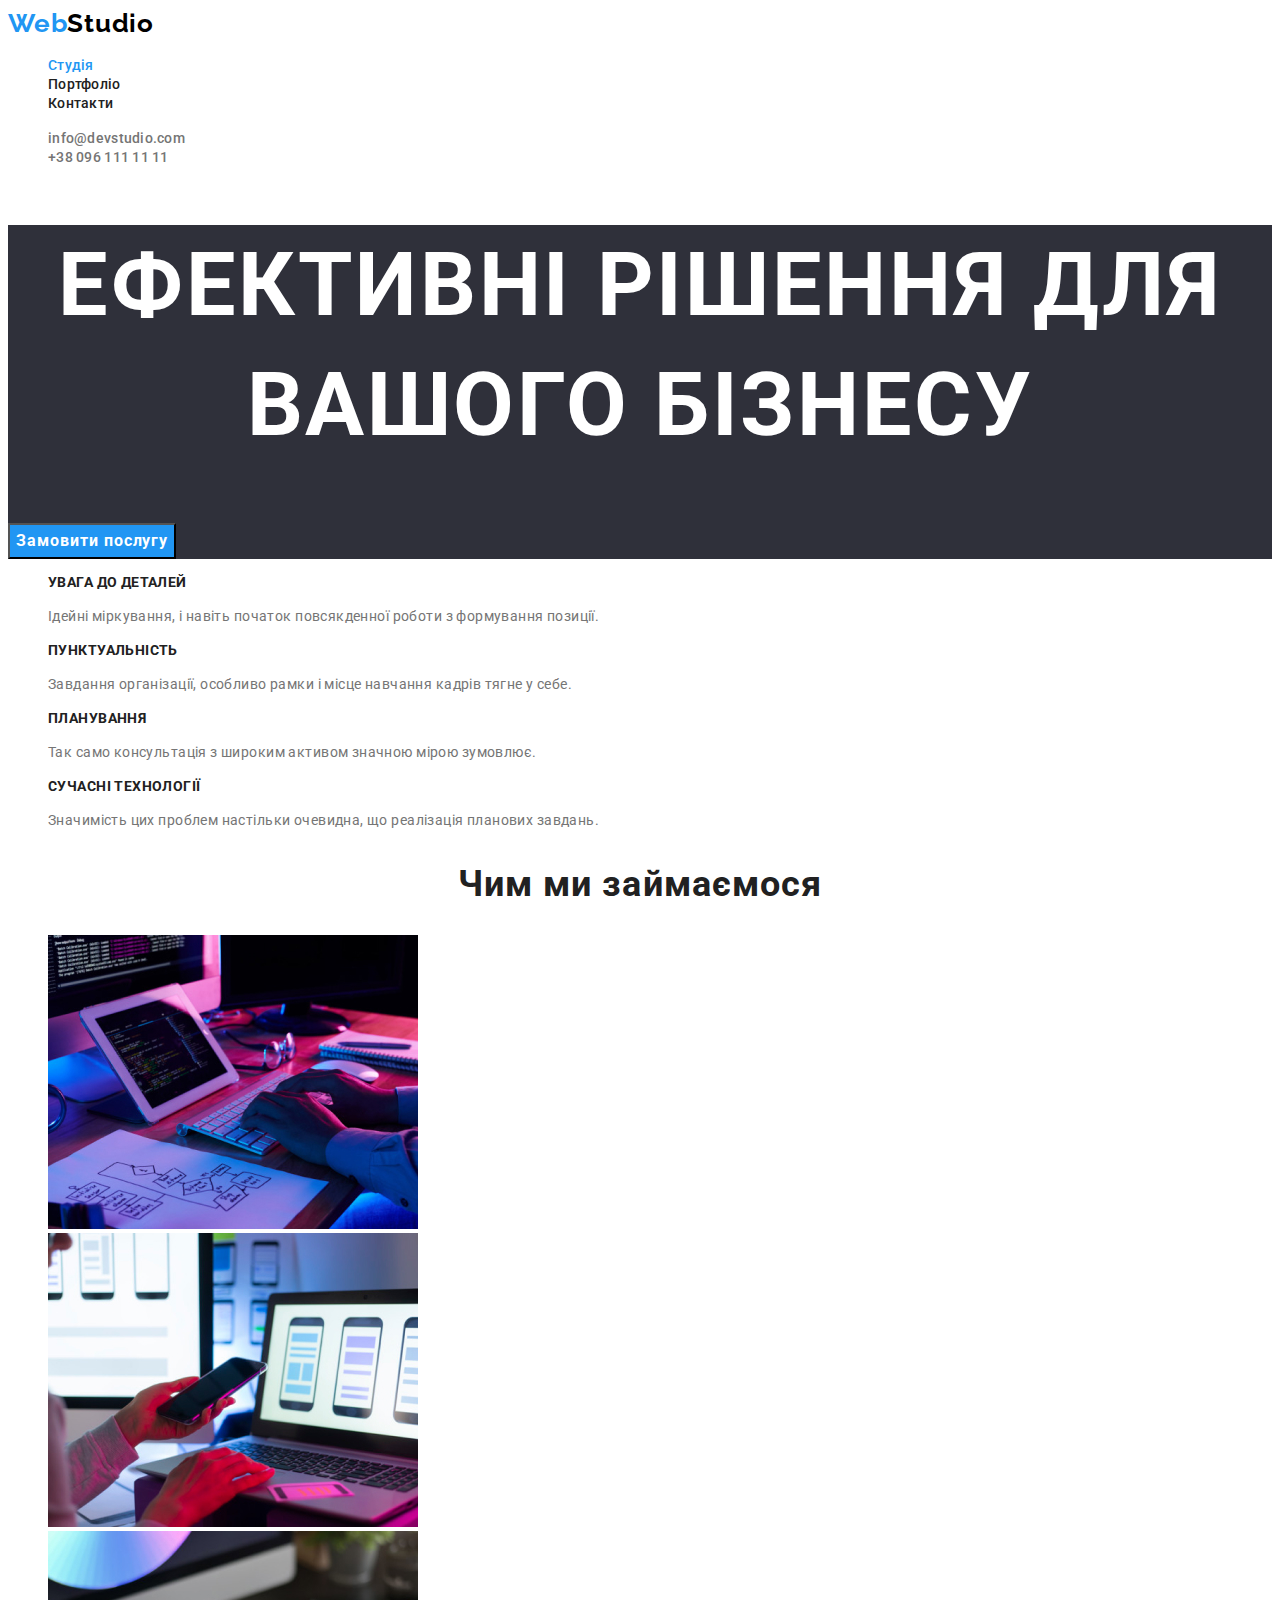
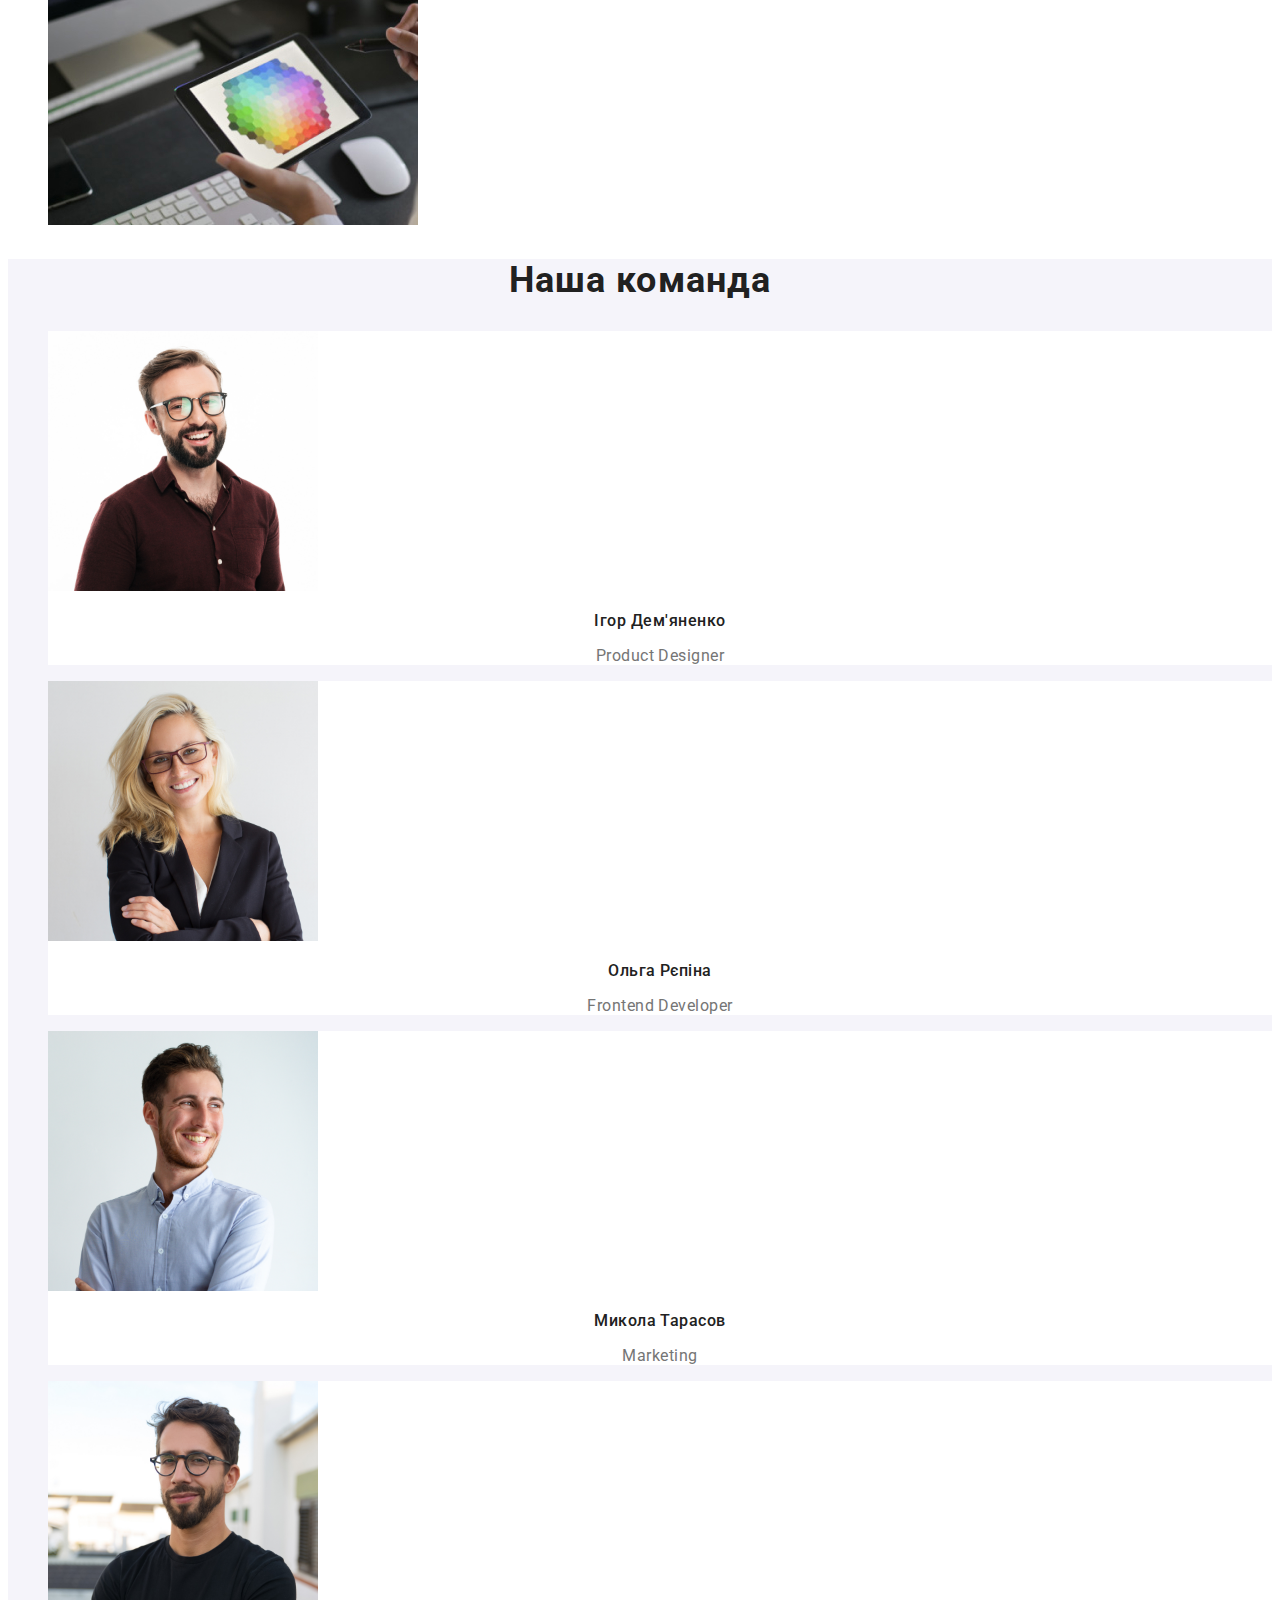
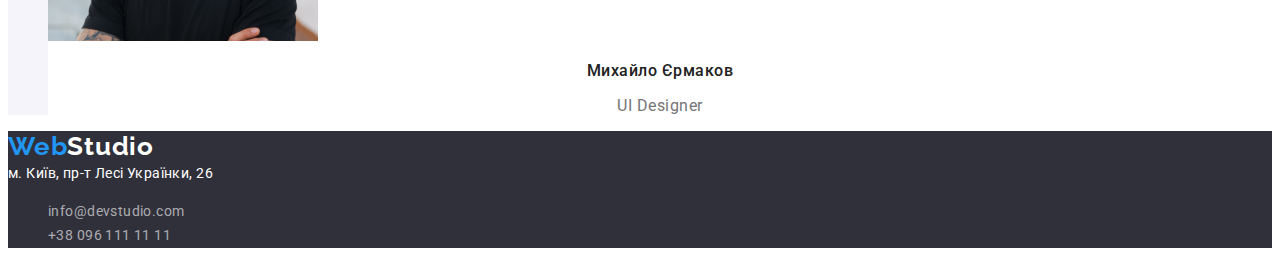
<file: index.html>
<!DOCTYPE html>
<html lang="uk">
<head>
    <meta charset="UTF-8">
    <meta http-equiv="X-UA-Compatible" content="IE=edge">
    <meta name="viewport" content="width=device-width, initial-scale=1.0">
    <title>Студия</title>
    <link rel="preconnect" href="https://fonts.googleapis.com">
    <link rel="preconnect" href="https://fonts.gstatic.com" crossorigin>
    <link href="https://fonts.googleapis.com/css2?family=Raleway:wght@700&family=Roboto:wght@400;500;700;900&display=swap"
        rel="stylesheet">
    <link rel="stylesheet" href="./css/styles.css">
</head>
<body>
    <header class="header">
        <nav>
            <a class="logo link" href="">Web<span class="accent">Studio</span></a>
            <ul class="menu-nav list">
                <li><a class="active-page link" href="./index.html">Студія</a></li>
                <li><a class="link" href="./portfolio.html">Портфоліо</a></li>
                <li><a class="link" href="">Контакти</a></li>
            </ul>
        </nav>
        <ul class="contact list">
            <li><a class="link" href="mailto:info@devstudio.com">info@devstudio.com</a></li>
            <li><a class="link" href="tel:+380961111111">+38 096 111 11 11</a></li>
        </ul>
    </header>
    <main>
        <section class="hero">
            <h1 class="hero-title">Ефективні рішення для <br> вашого бізнесу</h1>
            <button class="button" type="button">Замовити послугу</button>
        </section>
        <section class="section">
            <h2 class="section-title" hidden>Особливості</h2>
            <ul class="list">
                <li>
                    <h3 class="section-title-item">УВАГА ДО ДЕТАЛЕЙ</h3>
                    <p class="section-text">Ідейні міркування, і навіть початок повсякденної роботи з формування позиції.</p>
                </li>
                <li>
                    <h3 class="section-title-item">ПУНКТУАЛЬНІСТЬ</h3>
                    <p class="section-text">Завдання організації, особливо рамки і місце навчання кадрів тягне у себе.</p>
                </li>
                <li>
                    <h3 class="section-title-item">ПЛАНУВАННЯ</h3>
                    <p class="section-text">Так само консультація з широким активом значною мірою зумовлює.</p>
                </li>
                <li>
                    <h3 class="section-title-item">СУЧАСНІ ТЕХНОЛОГІЇ</h3>
                    <p class="section-text">Значимість цих проблем настільки очевидна, що реалізація планових завдань.</p>
                </li>
            </ul>
        </section>
        <section class="section">
            <h2 class="section-title">Чим ми займаємося</h2>
            <ul class="list">
                <li><img src="./images/box1.jpg" alt="розробник що працює в офісі" width="370" height="294"></li>
                <li><img src="./images/box2.jpg" alt="розробник створює мобільний додаток" width="370" height="294"></li>
                <li><img src="./images/box3.jpg" alt="веб-дизайнер працює з графічним планшетом" width="370" height="294"></li>
            </ul>
        </section>
        <section class="team-section section">
            <h2 class="section-title">Наша команда</h2>
            <ul class="list">
                <li class="team-card">
                    <img src="./images/teamcard1.jpg" alt="дизайнер Ігор Дем'яненко" width="270" height="260">
                    <h3 class="team-card-subtitle">Ігор Дем'яненко</h3>
                    <p class="team-card-text">Product Designer</p>
                </li>
                <li class="team-card">
                    <img src="./images/teamcard2.jpg" alt="фронтенд-розробник Ольга Рєпіна" width="270" height="260">
                    <h3 class="team-card-subtitle">Ольга Рєпіна</h3>
                    <p class="team-card-text">Frontend Developer</p>
                </li>
                <li class="team-card" >
                    <img src="./images/teamcard3.jpg" alt="маркетолог Микола Тарасов" width="270" height="260">
                    <h3 class="team-card-subtitle">Микола Тарасов</h3>
                    <p class="team-card-text">Marketing</p>
                </li>
                <li class="team-card">
                    <img src="./images/teamcard4.jpg" alt="дизайнер користувальницького інтерфейсу Михаило Єрмаков" width="270" height="260">
                    <h3 class="team-card-subtitle">Михайло Єрмаков</h3>
                    <p class="team-card-text">UI Designer</p>
                </li>
            </ul>
        </section>
    </main>
    <footer class="footer">
        <a class="logo link" href="">Web<span class="color">Studio</span></a>
        <address class="footer-list">
            м. Київ, пр-т Лесі Українки, 26
            <ul class="list">
                <li><a class="footer-link link" href="mailto:info@devstudio.com">info@devstudio.com</a></li>
                <li><a class="footer-link link" href="tel:+380961111111">+38 096 111 11 11</a></li>
            </ul>
        </address>
    </footer>
</body>
</html>
</file>
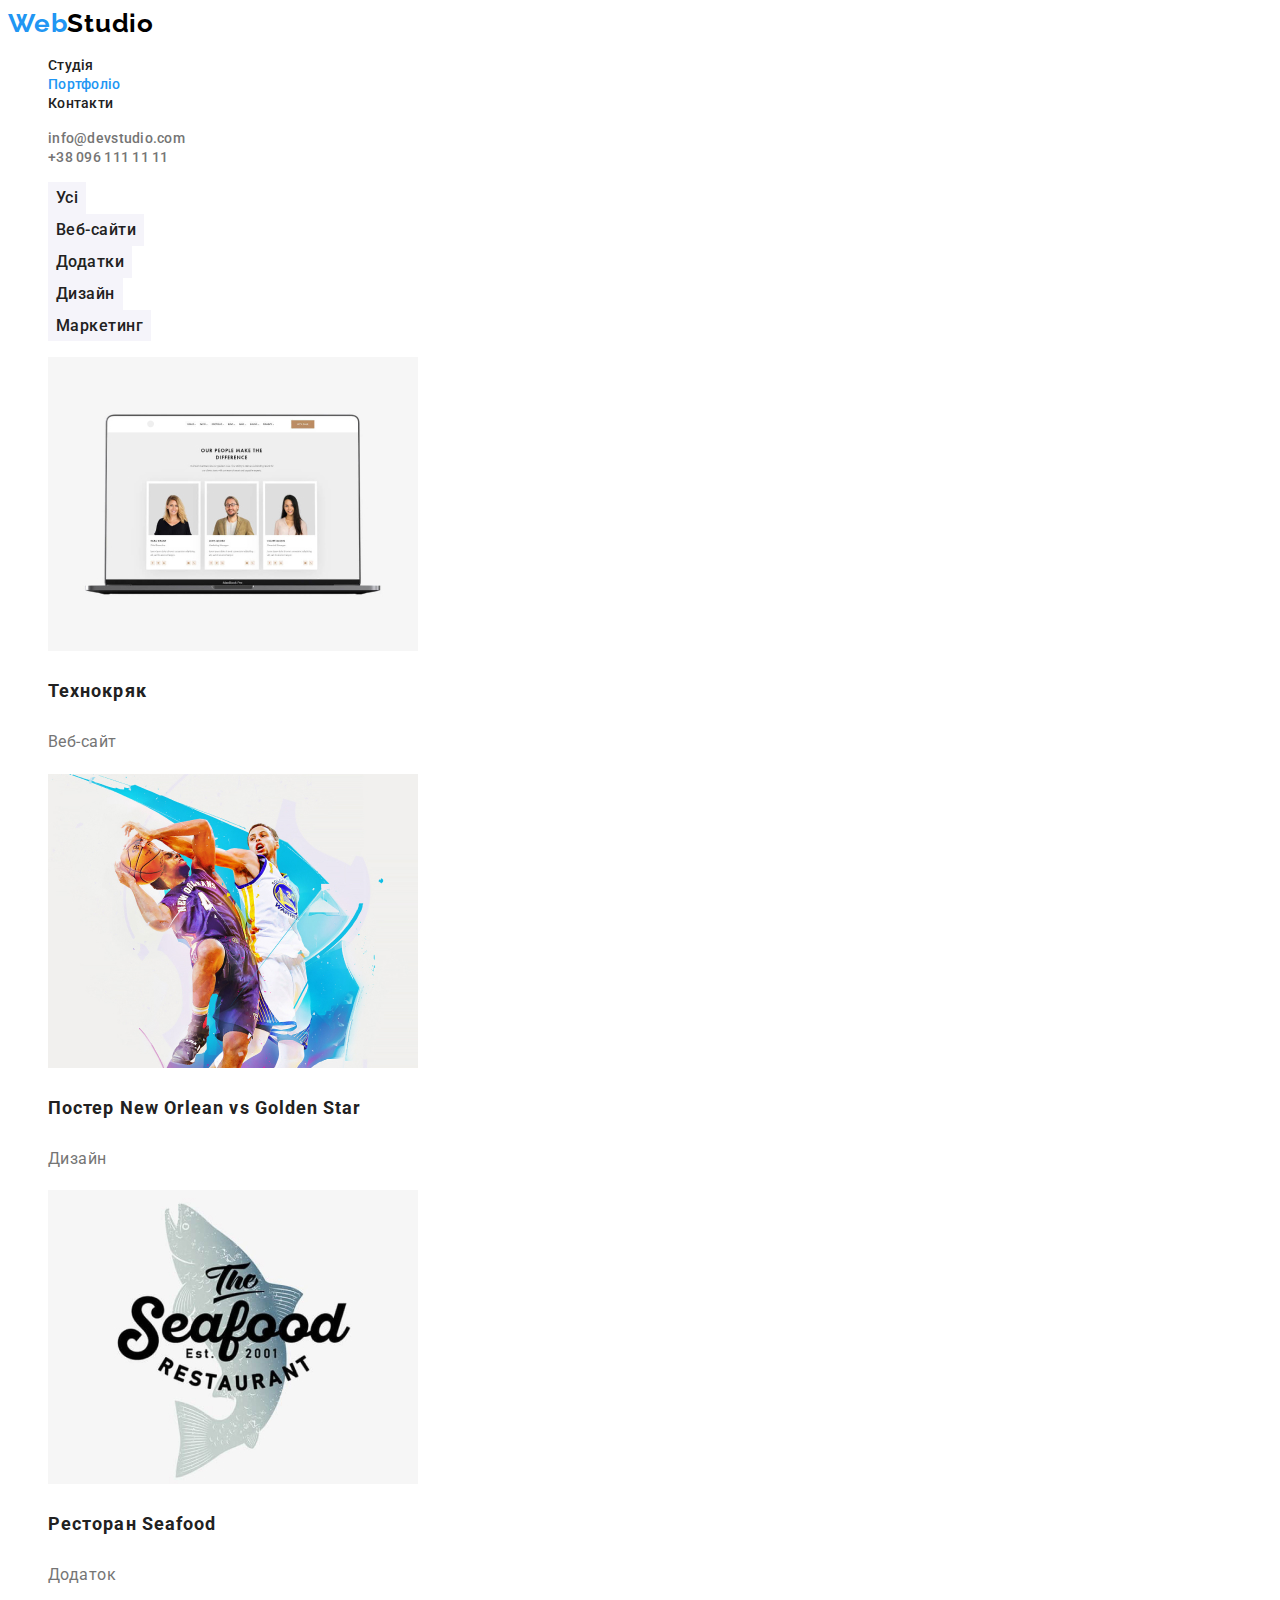
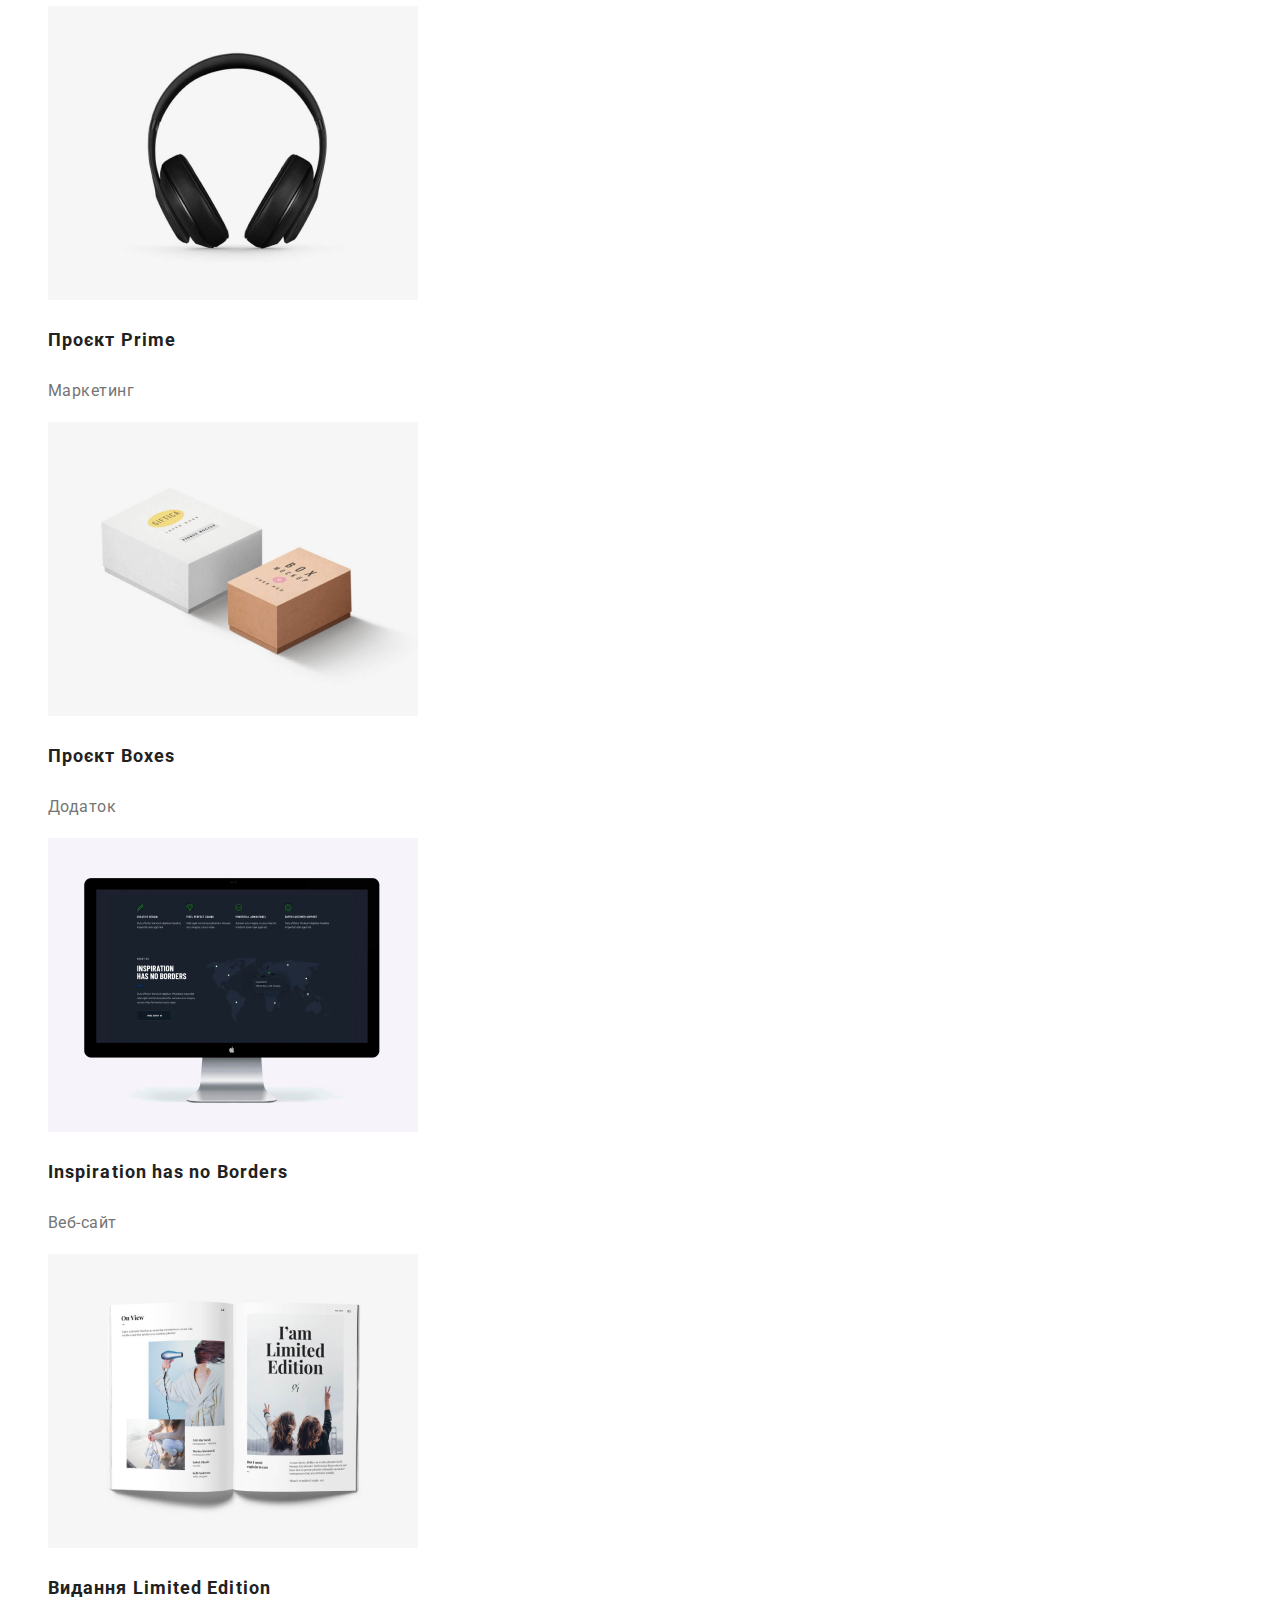
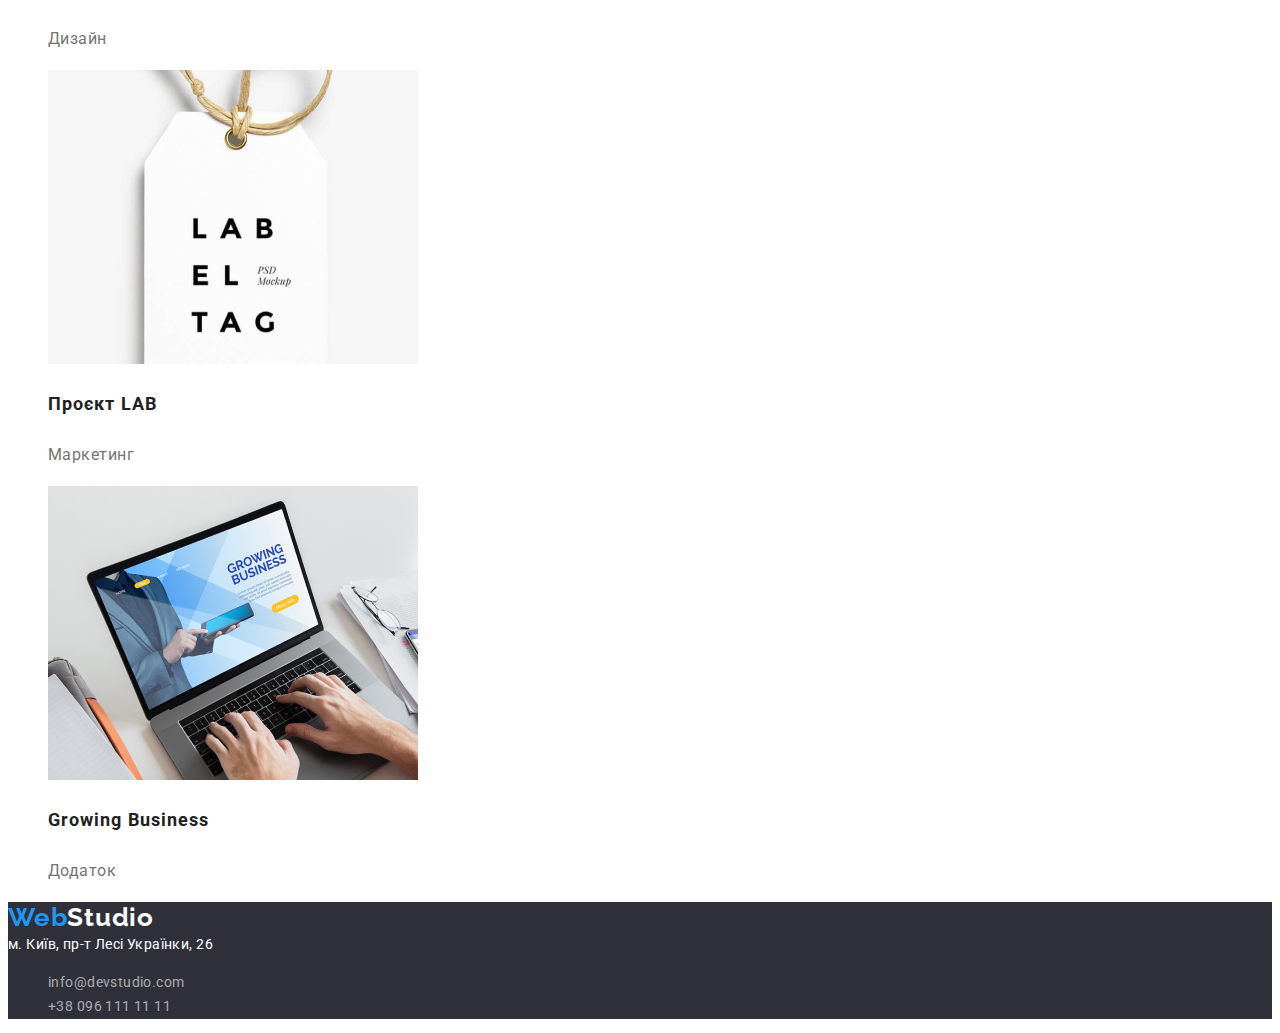
<file: portfolio.html>
<!DOCTYPE html>
<html lang="uk">
<head>
    <meta charset="UTF-8">
    <meta http-equiv="X-UA-Compatible" content="IE=edge">
    <meta name="viewport" content="width=device-width, initial-scale=1.0">
    <title>Портфоліо</title>
    <link rel="preconnect" href="https://fonts.googleapis.com">
    <link rel="preconnect" href="https://fonts.gstatic.com" crossorigin>
    <link href="https://fonts.googleapis.com/css2?family=Raleway:wght@700&family=Roboto:wght@400;500;700;900&display=swap"
        rel="stylesheet">
    <link rel="stylesheet" href="./css/styles.css">
</head>
<body>
    <header class="header">
        <nav>
            <a class="logo link" href="">Web<span class="accent">Studio</span></a>
            <ul class="menu-nav list">
                <li><a class="link" href="./index.html">Студія</a></li>
                <li><a class="active-page link" href="./portfolio.html">Портфоліо</a></li>
                <li><a class="link" href="">Контакти</a></li>
            </ul>
        </nav>
        <ul class="contact list">
            <li><a class="link" href="mailto:info@devstudio.com">info@devstudio.com</a></li>
            <li><a class="link" href="tel:+380961111111">+38 096 111 11 11</a></li>
        </ul>
    </header>
    <main>
        <section class="filters">
            <h1 class="filters-items" hidden>Портфоліо</h1>
            <ul class="list">
                <li><button class="filters-button" type="button">Усі</button></li>
                <li><button class="filters-button" type="button">Веб-сайти</button></li>
                <li><button class="filters-button" type="button">Додатки</button></li>
                <li><button class="filters-button" type="button">Дизайн</button></li>
                <li><button class="filters-button" type="button">Маркетинг</button></li>
            </ul>
            <h2 class="cards" hidden>Галерея робіт</h2>
            <ul class="list">
                <li class="cards-box">
                    <img src="./images/img1.jpg" alt="зображення розобників" width="370" height="294">
                    <h3 class="cards-box-title">Технокряк</h3>
                    <p class="cards-box-text">Веб-сайт</p>
                </li>
                <li class="cards-box">
                    <img src="./images/img2.jpg" alt="постер з баскетболістами" width="370" height="294">
                    <h3 class="cards-box-title">Постер New Orlean vs Golden Star</h3>
                    <p class="cards-box-text">Дизайн</p>
                </li>
                <li class="cards-box">
                    <img src="./images/img3.jpg" alt="логотип ресторану" width="370" height="294">
                    <h3 class="cards-box-title">Ресторан Seafood</h3>
                    <p class="cards-box-text">Додаток</p>
                </li>
                <li class="cards-box">
                    <img src="./images/img4.jpg" alt="навушники" width="370" height="294">
                    <h3 class="cards-box-title">Проєкт Prime</h3>
                    <p class="cards-box-text">Маркетинг</p>
                </li>
                <li class="cards-box">
                    <img src="./images/img5.jpg" alt="дві коробки" width="370" height="294">
                    <h3 class="cards-box-title">Проєкт Boxes</h3>
                    <p class="cards-box-text">Додаток</p>
                </li>
                <li class="cards-box">
                    <img src="./images/img6.jpg" alt="монітор" width="370" height="294">
                    <h3 class="cards-box-title">Inspiration has no Borders</h3>
                    <p class="cards-box-text">Веб-сайт</p>
                </li>
                <li class="cards-box">
                    <img src="./images/img7.jpg" alt="відкрита книга" width="370" height="294">
                    <h3 class="cards-box-title">Видання Limited Edition</h3>
                    <p class="cards-box-text">Дизайн</p>
                </li>
                <li class="cards-box">
                    <img src="./images/img8.jpg" alt="лейба" width="370" height="294">
                    <h3 class="cards-box-title">Проєкт LAB</h3>
                    <p class="cards-box-text">Маркетинг</p>
                </li>
                <li class="cards-box">
                    <img src="./images/img9.jpg" alt="ноутбук" width="370" height="294">
                    <h3 class="cards-box-title">Growing Business</h3>
                    <p class="cards-box-text">Додаток</p>
                </li>
            </ul>
        </section>     
    </main>
    <footer class="footer">
        <a class="logo link" href="">Web<span class="color">Studio</span></a>
        <address class="footer-list">
            м. Київ, пр-т Лесі Українки, 26
            <ul class="list">
                <li><a class="footer-link link" href="mailto:info@devstudio.com">info@devstudio.com</a></li>
                <li><a class="footer-link link" href="tel:+380961111111">+38 096 111 11 11</a></li>
            </ul>
        </address>
    </footer>
</body>
</html>
</file>
<file: css/styles.css>
:root {
    --primary-font-family: "Roboto", sans-serif;
    --secondary-font-family: "Raleway", sans-serif;
    --primary-text-color:#212121;
    --secondary-text-color:#757575;
    --accent-color:#2196F3;
    --secondary-accent-color:#188CE8;
    --background-color:#FFFFFF;
    --secondary-background-color:#2F303A;
    --third-background-color:#F5F4FA;
}

body {
    font-family: var(--primary-font-family);
    background-color: var(--background-color);
    color: var(--primary-text-color);
}

.list {
    list-style: none;
}

.link {
    text-decoration: none;
}

/*===== Header =====*/

.logo {
    font-family: var(--secondary-font-family);
    font-weight: 700;
    font-size: 26px;
    line-height: 1.19;
    letter-spacing: 0.03em;
    color:var(--accent-color);
}

.accent {
    color:#000000;
}

.menu-nav .link {
    font-weight: 500;
    font-size: 14px;
    line-height: 1.2;
    letter-spacing: 0.02em;
    color: var(--primary-text-color);
}

.menu-nav .active-page {
    color: var(--accent-color);
}

.menu-nav .link:hover,
.menu-nav .link:focus {
    color: var(--accent-color);
}

.contact .link {
    font-weight: 500;
    font-size: 14px;
    line-height: 1.14;
    letter-spacing: 0.02em;
    color: var(--secondary-text-color);
}

.contact .link:hover,
.contact .link:focus {
    color:var(--accent-color);
}

/*===== Hero =====*/

.hero {
     font-weight: 900;
     font-size: 44px;
     line-height: 1.36;
     text-align: center;
     color:var(--background-color);
     background-color: var(--secondary-background-color);
     letter-spacing: 0.06em;
     text-transform: uppercase;
}

/*===== Button =====*/

.button {
    font-family: inherit;
    font-weight: 700;
    font-size: 16px;
    line-height: 1.88;
    display: flex;
    align-items: center;
    text-align: center;
    letter-spacing: 0.06em;
    color:var(--background-color);
    background:var(--accent-color);
    cursor: pointer;
}

.button:hover,
.button:focus {
    background-color: var(--secondary-accent-color);
}

.filters-button {
    font-family: inherit;
    font-weight: 500;
    font-size: 16px;
    line-height: 1.62;
    letter-spacing: 0.03em;
    color: var(--primary-text-color);
    background: var(--third-background-color);
    border-color: transparent;
    cursor: pointer;
}

.filters-button:hover,
.filters-button:focus {
    color: var(--background-color);
    background-color: var(--accent-color);
}

/*===== Sections =====*/

.section-title {
    font-weight: 700;
    font-size: 36px;
    line-height: 1.17;
    text-align: center;
    letter-spacing: 0.03em;
}

.section-title-item {
    font-weight: 700;
    font-size: 14px;
    line-height: 1.14;
    letter-spacing: 0.03em;
    text-transform: uppercase;
}

.section-text {
    font-weight: 400;
    font-size: 14px;
    line-height: 1.71;
    letter-spacing: 0.03em;
    color: var(--secondary-text-color);
}

.team-section {
    background: var(--third-background-color);
}

.team-card {
    background: var(--background-color);
}

.team-card-subtitle {
    font-weight: 500;
    font-size: 16px;
    line-height: 1.19;
    text-align: center;
    letter-spacing: 0.03em;
    color: var(--primary-text-color);
}

.team-card-text {
    font-weight: 400;
    font-size: 16px;
    line-height: 1.19;
    text-align: center;
    letter-spacing: 0.03em;
    color: var(--secondary-text-color);
}

/*===== Boxes =====*/

.cards-box {
    background: var(--background-color);
}

.cards-box-title {
    font-weight: 700;
    font-size: 18px;
    line-height: 2;
    letter-spacing: 0.06em;
}

.cards-box-text {
    font-weight: 400;
    font-size: 16px;
    line-height: 1.88;
    letter-spacing: 0.03em;
    color: var(--secondary-text-color);
}

/*===== Footer =====*/

.footer {
    background: var(--secondary-background-color);
}

.footer-list {
    font-style: normal;
    font-weight: 400;
    font-size: 14px;
    line-height: 1.71;
    letter-spacing: 0.03em;
    color: var(--background-color);
}
.footer-link {
    font-weight: 400;
    font-size: 14px;
    line-height: 1.71;
    letter-spacing: 0.03em;
    color: rgba(255, 255, 255, 0.6);
}

.footer-link:hover,
.footer-link:focus {
    color: var(--accent-color);
}

.color {
    color: var(--background-color);
}
</file>
